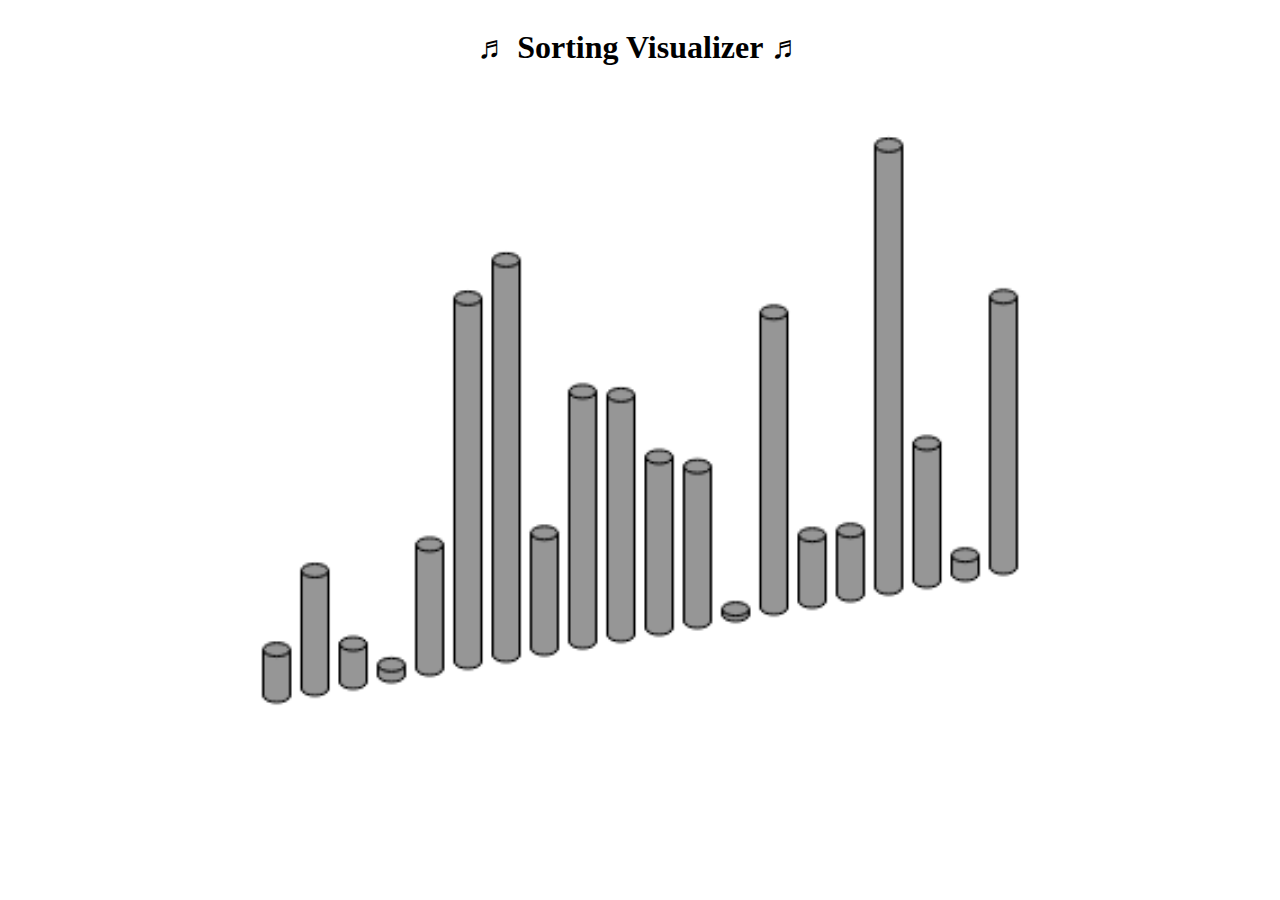
<file: JS projects/3D  Sorting Visualizer/index.html>
<!DOCTYPE html>
<html lang="en">
<head>
    <meta charset="UTF-8">
    <meta name="viewport" content="width=device-width, initial-scale=1.0">
    <title>Sorting Visualizer</title>
    <link rel="stylesheet" href="style.css">
</head>
<body>
    <h1>♬ Sorting Visualizer ♬</h1>
    <canvas id="myCanvas"></canvas>

    <script src="column.js"></script>
    <script src="app.js"></script>
    <script src="app.js"></script>
</body>
</html>
</file>
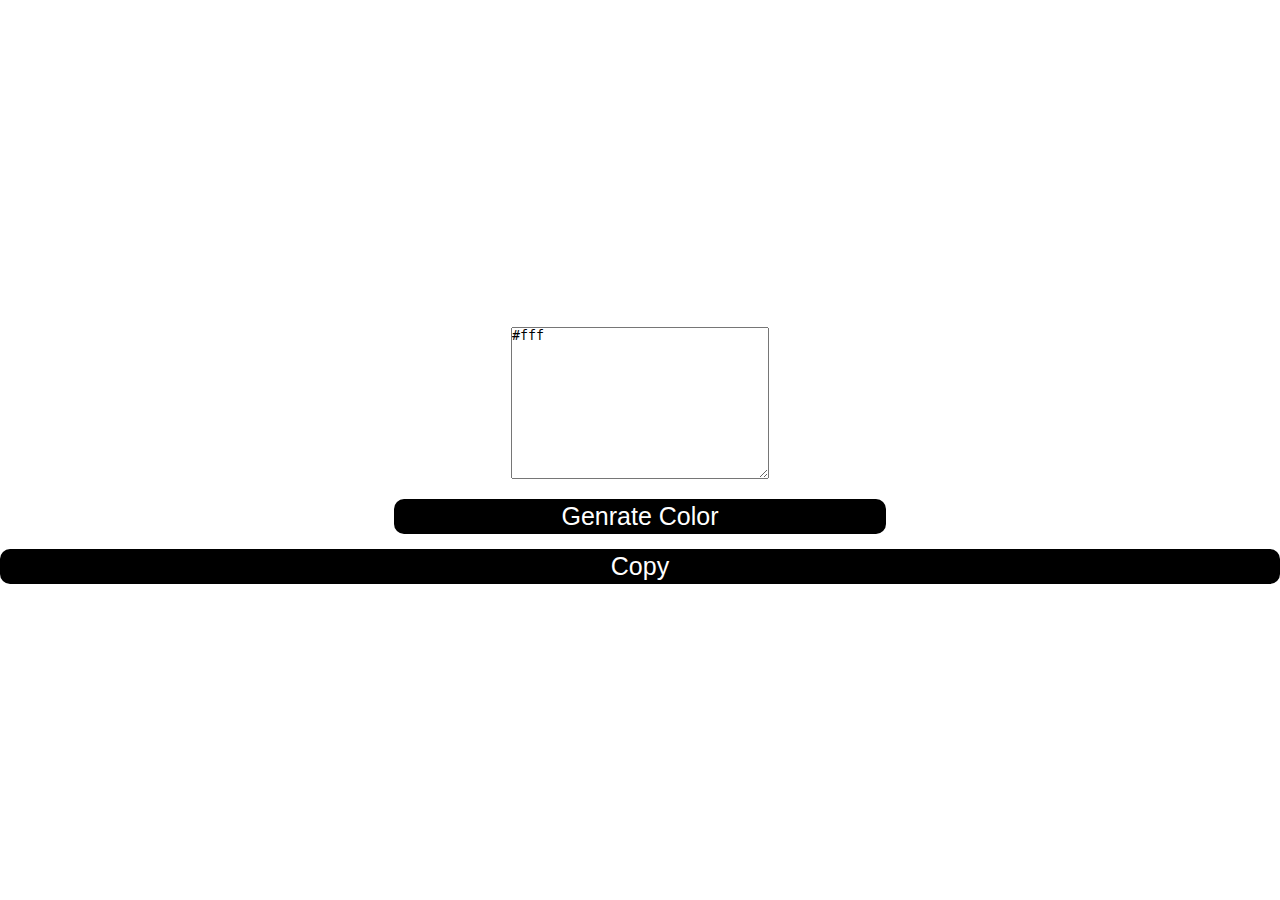
<file: JS projects/Colour Genrator/index.htm>
<!DOCTYPE html>
<html lang="en">
  <head>
    <meta charset="UTF-8" />
    <meta name="viewport" content="width=device-width, initial-scale=1.0" />
    <title>Colour Genrator</title>
    <link rel="stylesheet" href="style.css" />
  </head>
  <body>
    <div class="main">
      <div class="container">
        <h2 id="color-code"><textarea name="" id="hex-col" cols="30" rows="10">#fff</textarea></h2>
        <button id="btn">Genrate Color</button>
      </div>
<button id="copy-col" onclick="copyToClipboard()">Copy</button>
    </div>
    <script src="app.js"></script>
  </body>
</html>
</file>
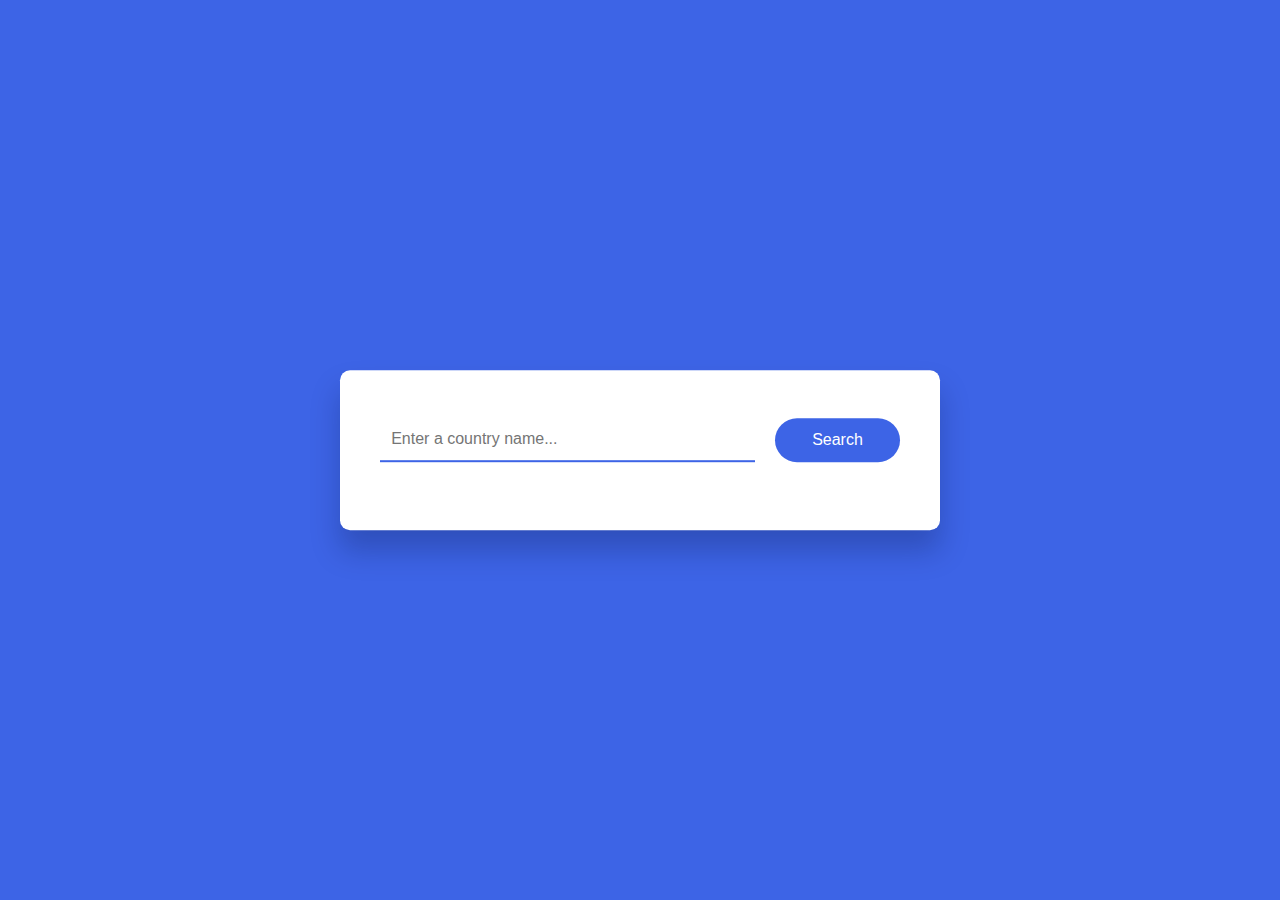
<file: JS projects/Country Guide/index.htm>
<!DOCTYPE html>
<html lang="en">
  <head>
    <meta charset="UTF-8" />
    <meta name="viewport" content="width=device-width, initial-scale=1.0" />
    <title>Country Guide</title>
    <link rel="stylesheet" href="style.css" />
  </head>
  <body>
    <div class="container">
      <div class="search-wrapper">
        <input
          type="text"
          id="country-inp"
          placeholder="Enter a country name..."
        />
        <button id="search-btn" >Search</button>
      </div>
      <div id="result"></div>
    </div>
    <script src="app.js"></script>
  </body>
</html>
</file>
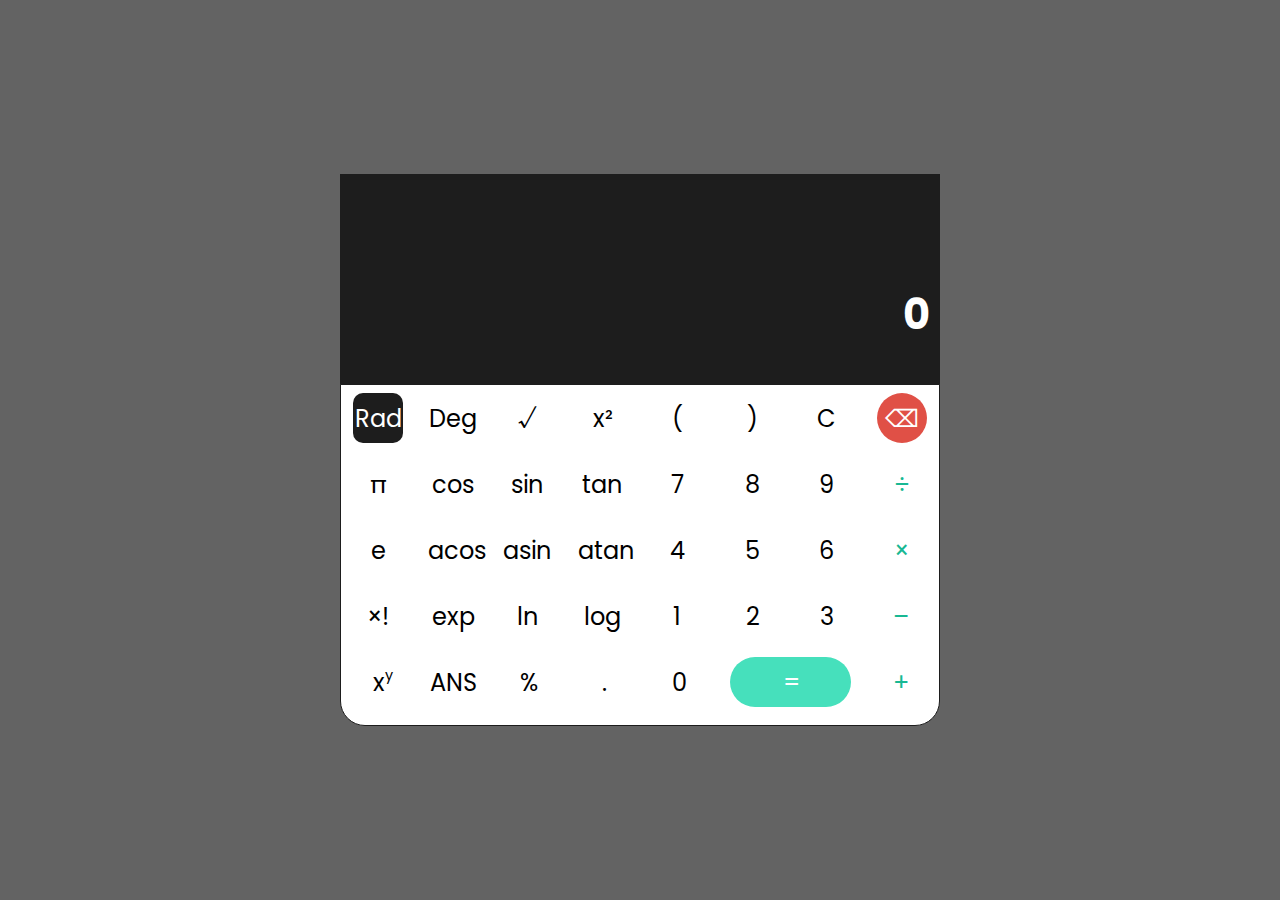
<file: JS projects/Scientific-Calculator/index.html>
<!DOCTYPE html>
<html lang="en">
<head>
    <meta charset="UTF-8">
    <meta name="viewport" content="width=device-width, initial-scale=1.0">
    <title>scifi calci</title>
    <link rel="preconnect" href="https://fonts.googleapis.com">
    <link rel="preconnect" href="https://fonts.gstatic.com" crossorigin>
    <link href="https://fonts.googleapis.com/css2?family=Poppins&display=swap" rel="stylesheet">
    <link rel="stylesheet" href="style.css">
</head>
<body>
    <div class="calculator">
        <div class="calc-container">
            <div class="output">
                <div class="operation">
                    <div class="value"></div>
                </div>
                <div class="result">
                    <div class="value">0</div>
                </div>
            </div>
            <div class="input"></div>
        </div>
        
    </div>
    <script src="calculator.js"></script>
</body>
</html>
</file>
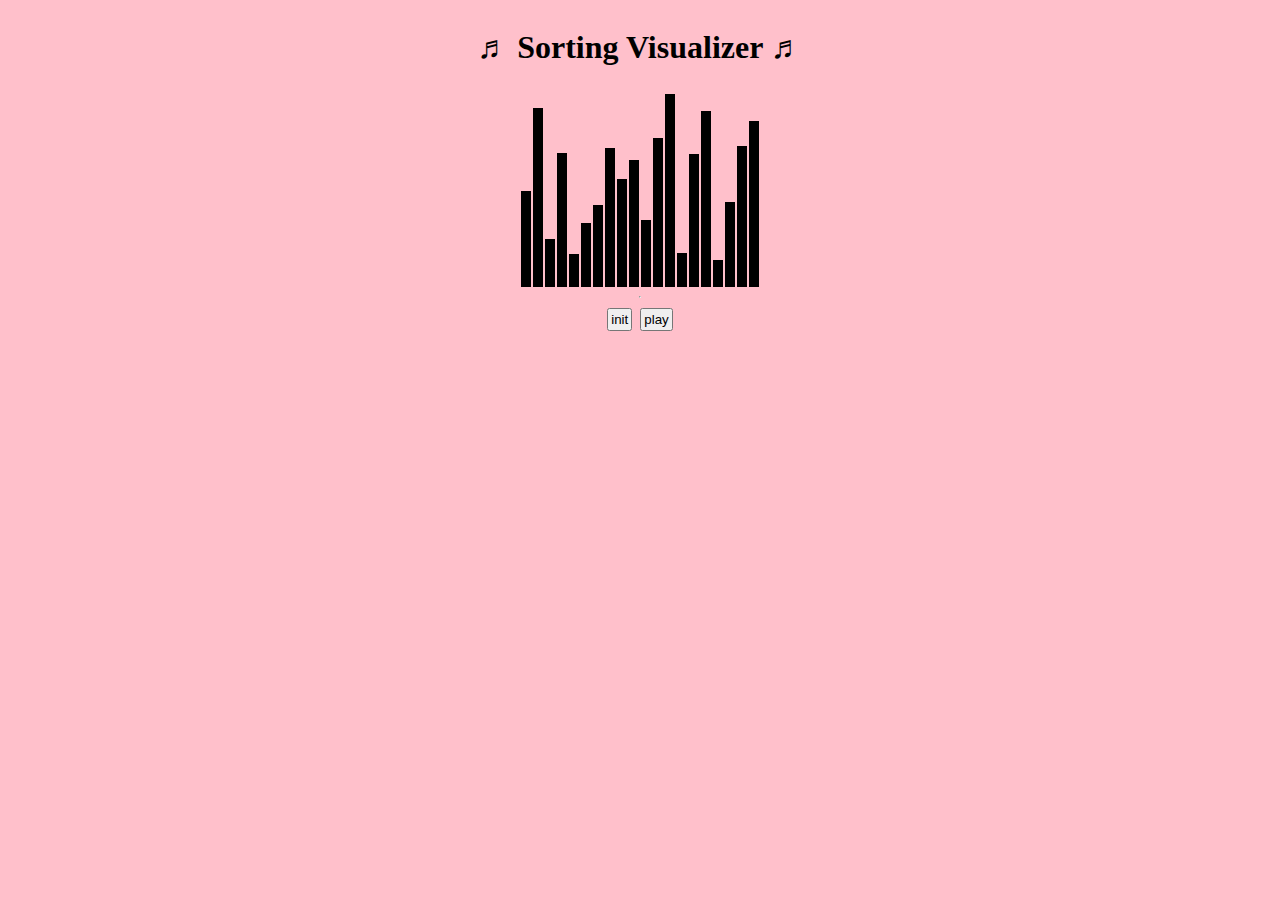
<file: JS projects/Sorting Visualizer/index.html>
<!DOCTYPE html>
<html lang="en">
  <head>
    <meta charset="UTF-8" />
    <meta name="viewport" content="width=device-width, initial-scale=1.0" />
    <title>Sorting Visualizer</title>
    <link rel="stylesheet" href="style.css" />
  </head>
  <body>
    <h1>♬ Sorting Visualizer ♬</h1>

    <div id="container"></div>
    <hr>
    <div>
        <button id="init" onclick="init()">init</button>
        <button id="play"  onclick="play()">play</button>
    </div>
   


    <script src="app.js"></script>
  </body>
</html>
</file>
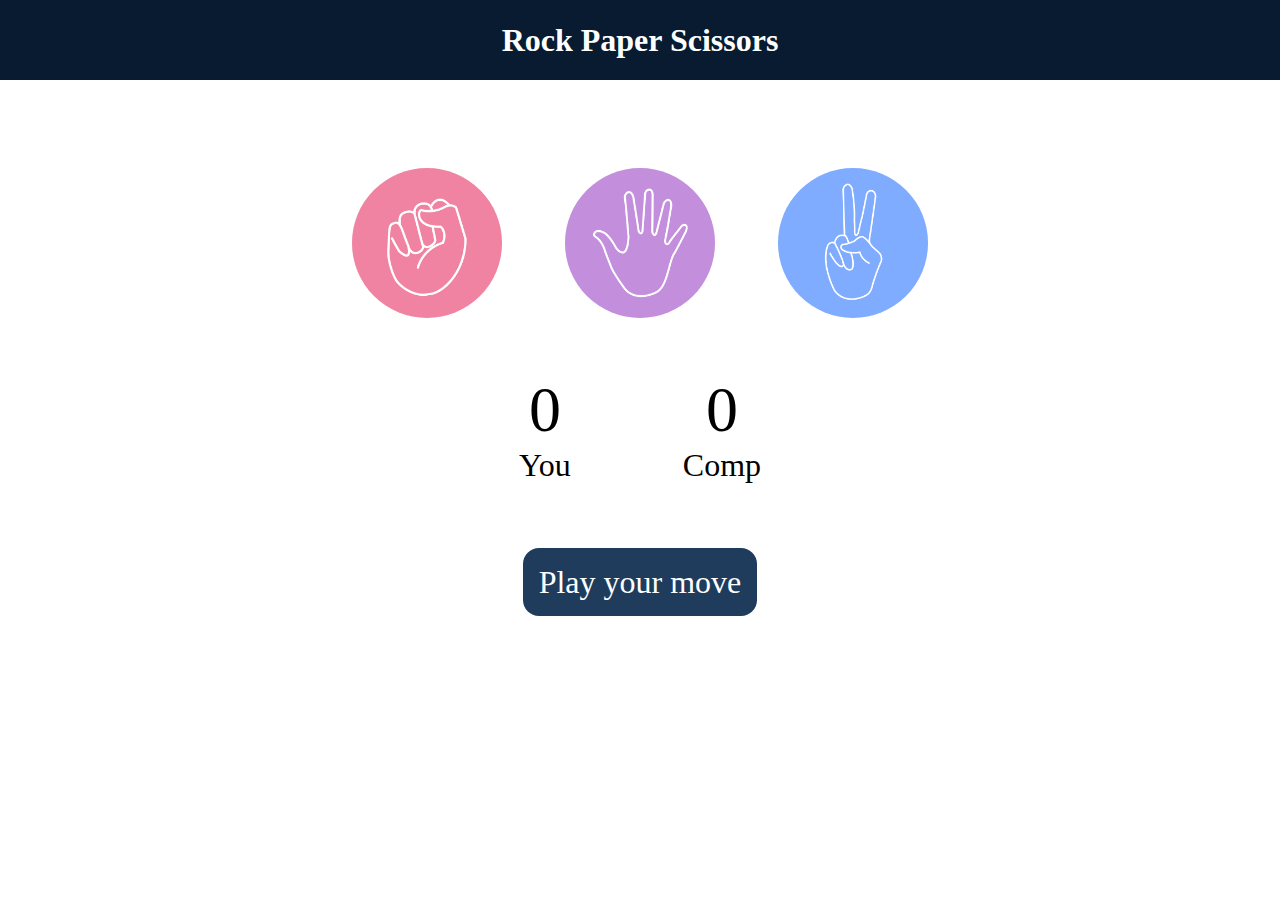
<file: JS projects/Stone paper scissor/index.htm>
<!DOCTYPE html>
<html lang="en">
  <head>
    <meta charset="UTF-8" />
    <meta name="viewport" content="width=device-width, initial-scale=1.0" />
    <title>Rock Paper Scissors Game</title>
    <link rel="stylesheet" href="style.css" />
  </head>
  <body>
    <h1>Rock Paper Scissors</h1>
    <div class="choices">
      <div class="choice" id="rock">
        <img src="./images/rock.png" />
      </div>
      <div class="choice" id="paper">
        <img src="./images/paper.png" />
      </div>
      <div class="choice" id="scissors">
        <img src="./images/scissors.png" />
      </div>
    </div>

    <div class="score-board">
      <div class="score">
        <p id="user-score">0</p>
        <p>You</p>
      </div>
      <div class="score">
        <p id="comp-score">0</p>
        <p>Comp</p>
      </div>
    </div>

    <div class="msg-container">
      <p id="msg">Play your move</p>
    </div>
    <script src="app.js"></script>
  </body>
</html>
</file>
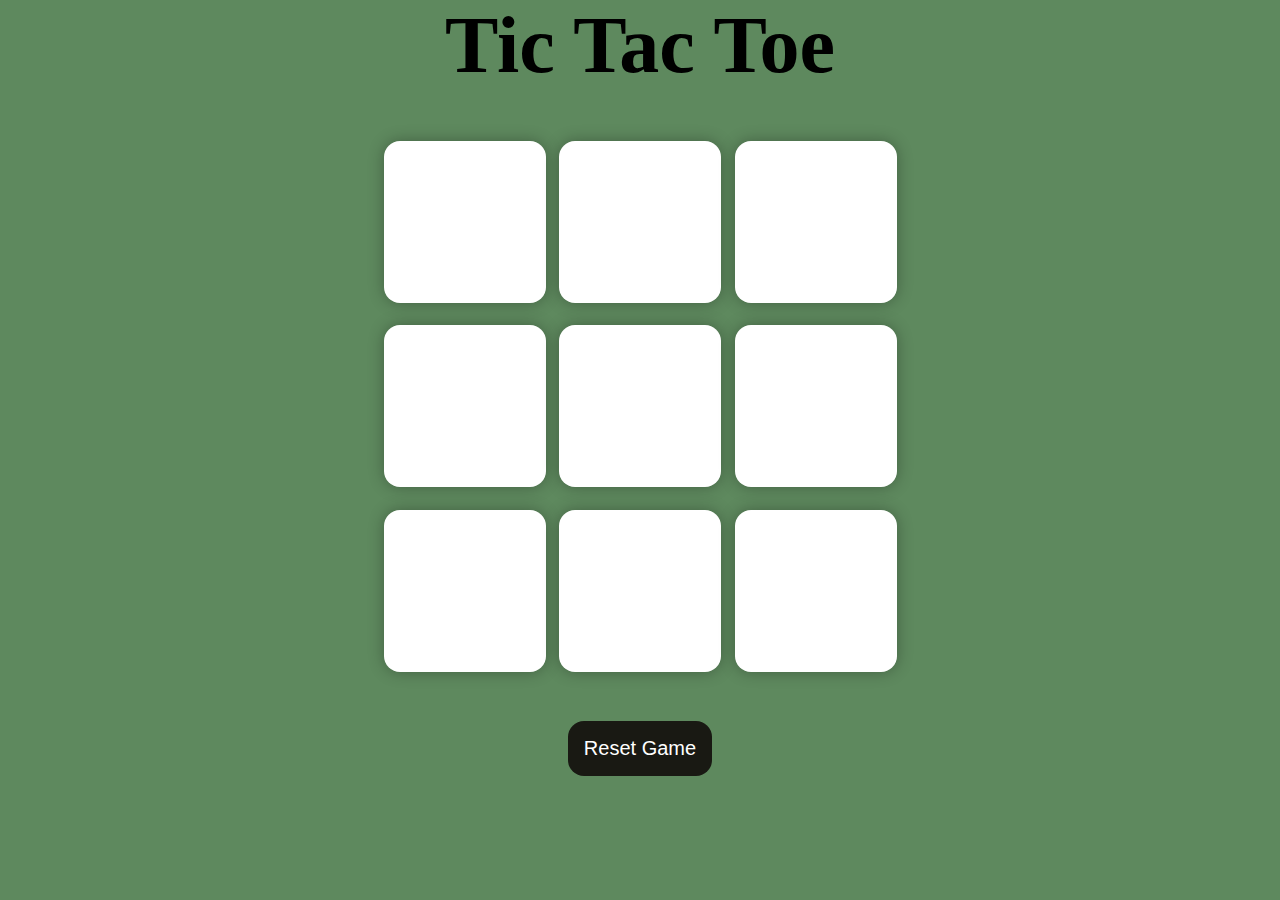
<file: JS projects/Tic Tac Toe/index.htm>
<!DOCTYPE html>
<html lang="en">
  <head>
    <meta charset="UTF-8" />
    <meta name="viewport" content="width=device-width, initial-scale=1.0" />
    <title>Tic-Tac-Toe Game</title>
    <link rel="stylesheet" href="style.css" />
  </head>
  <body>
    <div class="msg-container hide">
      <p id="msg">Winner</p>
      <button id="new-btn">New Game</button>
    </div>
    <main>
      <h1>Tic Tac Toe</h1>
      <div class="container">
        <div class="game">
          <button class="box"></button>
          <button class="box"></button>
          <button class="box"></button>
          <button class="box"></button>
          <button class="box"></button>
          <button class="box"></button>
          <button class="box"></button>
          <button class="box"></button>
          <button class="box"></button>
        </div>
      </div>
      <button id="reset-btn">Reset Game</button>
    </main>
    <script src="app.js"></script>
  </body>
</html>
</file>
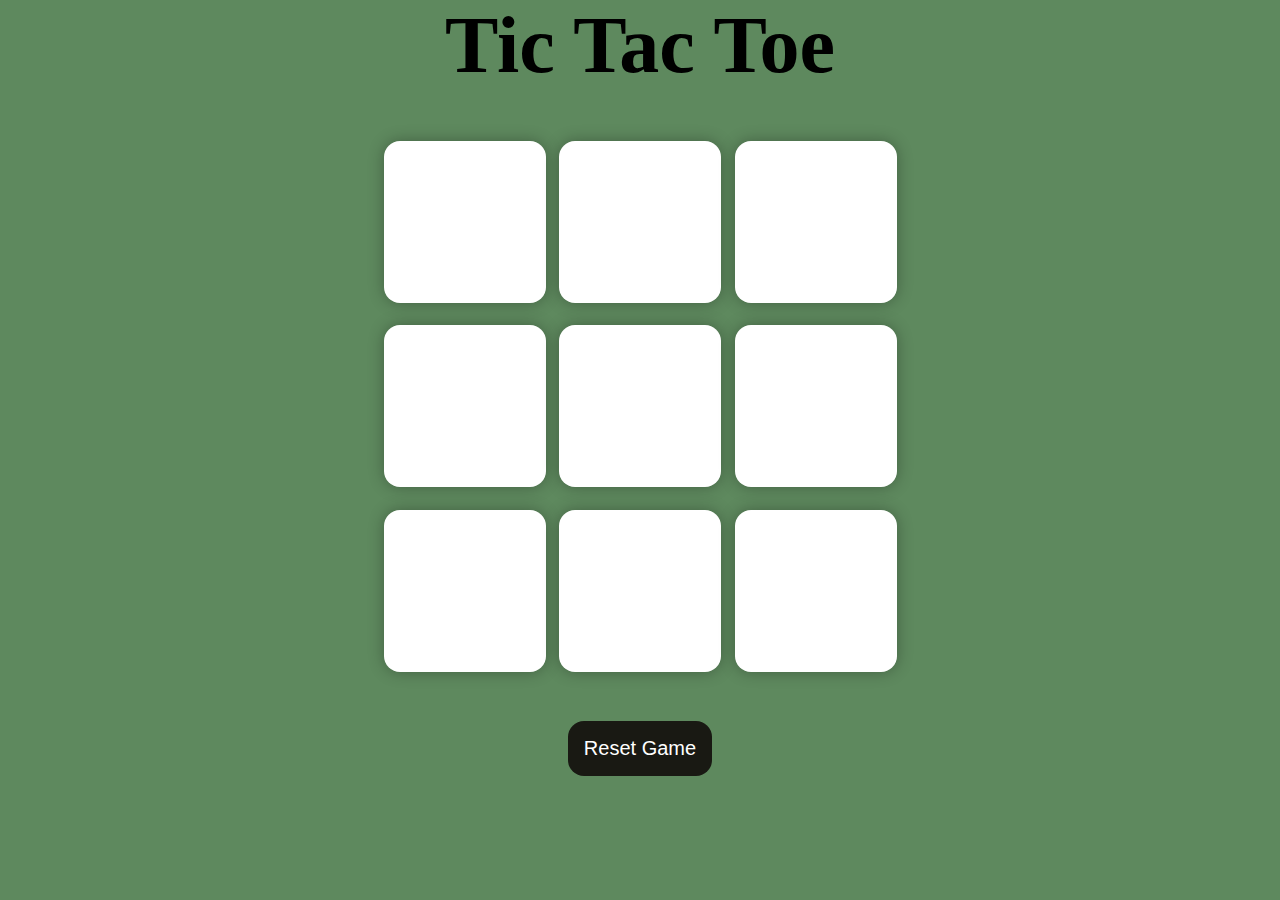
<file: JS projects/Tic Tac Toe/index.html>
<!DOCTYPE html>
<html lang="en">
  <head>
    <meta charset="UTF-8" />
    <meta name="viewport" content="width=device-width, initial-scale=1.0" />
    <title>Tic-Tac-Toe Game</title>
    <link rel="stylesheet" href="style.css" />
  </head>
  <body>
    <div class="msg-container hide">
      <p id="msg">Winner</p>
      <button id="new-btn">New Game</button>
    </div>
    <main>
      <h1>Tic Tac Toe</h1>
      <div class="container">
        <div class="game">
          <button class="box"></button>
          <button class="box"></button>
          <button class="box"></button>
          <button class="box"></button>
          <button class="box"></button>
          <button class="box"></button>
          <button class="box"></button>
          <button class="box"></button>
          <button class="box"></button>
        </div>
      </div>
      <button id="reset-btn">Reset Game</button>
    </main>
    <script src="app.js"></script>
  </body>
</html>
</file>
<file: JS projects/3D  Sorting Visualizer/style.css>
body {
  display: flex;
  flex-direction: column;
  align-items: center;
}
canvas{
  height: 100;
  width: 100vh;
}
</file>
<file: JS projects/Colour Genrator/style.css>
* {
  margin: 0;
  padding: 0;
  box-sizing: border-box;
}
#copyText {
  width: 10%;
  height: 10%;
  display: flex;
  float: right;
  font-size: 19px;
}
.color {
  border: none;
  font-size: 2rem;
  display: flex;
  justify-content: center;
  align-items: center;
}
body {
  transition: 2s;
  font-family: serif;
}
.main {
  width: 100vw;
  height: 100vh;
  display: flex;
  flex-direction: column;
  justify-content: center;
  align-items: center;
}
.container {
  width: 40%;
  padding: 10px;
  border-radius: 10px;
  font-size: 40px;
  background-color: #fff;
  text-align: center;
}

button {
  border-radius: 10px;
  width: 100%;
  border: none;
  display: block;
  font-size: 25px;
  margin-top: 5px;
  padding: 3px;
  background-color: #000;
  color: #fff;
  text-align: center;
}
button:hover {
  cursor: pointer;
}
</file>
<file: JS projects/Country Guide/style.css>
* {
  margin: 0;
  padding: 0;
  box-sizing: border-box;
  font-family: "Lucida Sans", "Lucida Sans Regular", "Lucida Grande",
    "Lucida Sans Unicode", Geneva, Verdana, sans-serif;
}
body {
  background-color: #3d64e6;
}

.container {
  background-color: #fff;
  width: 80vw;
  max-width: 37.5em;
  padding: 3em 2.5em;
  position: absolute;
  transform: translate(-50%, -50%);
  top: 50%;
  left: 50%;
  border-radius: 10px;
  box-shadow: 0 1.25em 1.8em rgba(8, 21, 65, 0.25);
}
.search-wrapper {
  display: grid;
  grid-template-columns: 9fr 3fr;
  gap: 1.25em;
}

.search-wrapper input {
  font-size: 1em;
  padding: 0 0.7em;
  border: none;
  border-bottom: 2px solid #3d64e6;
  outline: none;
  color: #222a43;
}
.search-wrapper button {
  font-size: 1em;
  color: #fff;
  padding: 0.8rem 0;
  border: none;
  border-radius: 1.5em;
  background-color: #3d64e6;
}
button:hover {
  background-color: #4a74ffdb;
  cursor: pointer;
}
#result {
  margin-top: 1.25em;
}
.container .flag-img {
  display: block;
  width: 45%;
  min-width: 7.5em;
  margin: 1.8em auto 1.2em auto;
}
.container h2 {
  font-weight: 600;
  color: #222a43;
  text-align: center;
  text-transform: uppercase;
  letter-spacing: 2px;
  margin-bottom: 1.8em;
}
.container h4 {
  display: inline;
  font-weight: 500;
  color: #222a43;
}
.container span {
  color: #5d6274;
}

.container h3 {
  text-align: center;
  font-size: 1.2em;
  font-weight: 400;
  color: #ff465a;
}
.data-wrapper {
  margin-bottom: 1em;
  letter-spacing: 0.3px;
}
</file>
<file: JS projects/Scientific-Calculator/style.css>
*{
    padding: 0;
    margin: 0;
    background-origin: padding-box;
    font-family: 'Poppins', sans-serif;
}

html{
    font-size: 16px;
    background-color: #636363;
}

.calculator{
    position: absolute;

    top: 50%;
    left: 50%;

    transform: translate(-50%, -50%);
}

.calc-container{
    background-color: #1d1d1d;

    width: 600px;
    height: auto;

    border-radius: 0 0 30px 30px;
}

.output{
    width: 100%;;
}   

.operation{
    width: 600px;
    height: 70px;

    color: #878787;

    font-size: 1.9em;
    font-weight: bold;

    position: relative;
    overflow: hidden;
}
.operation .value{
    position: absolute;

    bottom: 5px;
    right : 10px;
    
    white-space: nowrap;
    overflow: hidden;
}

.result{
    width: 600px;
    height: 140px;

    color: #FFF;

    font-size: 2.6em;
    font-weight: bold;
    
    overflow: hidden;
    position: relative;
}

.result .value{
    position: absolute;

    top: 50%;
    transform: translateY(-50%);
    right : 10px;
    
    white-space: nowrap;
    overflow: hidden;
}


.input{
    background-color: #FFF;

    border-radius: 0 0 25px 25px;
    border: 1px solid #1d1d1d;
    height: 340px;
}

.row {
    display: flex;
    justify-content: space-around;
    align-items: center;
}

.row button{
    width: 50px;
    height: 50px;

    font-size: 1.5em;

    border: none;
    border-radius: 50%;
    background-color: transparent;

    margin : 8px;

    cursor: pointer;
}

.row button:hover{
    font-weight: bold;
}

.row #calculate{
    color: #FFF;
    background-color: #46e0bc;
    width : 121px;
    border-radius: 50px;
}
.row #delete{
    color: #FFF;
    background-color: #e05046;
}

#division, #multiplication, #subtraction, #addition {
    color: #18b893;
}

.input button span{
    font-size: 0.6em;
    position: absolute;
}

.active-angle{
    background-color: #1d1d1d !important;
    color: #FFF !important;
    border-radius: 10px !important;
}
</file>
<file: JS projects/Sorting Visualizer/style.css>
#container{
    height: 200px;
    display: flex;
    align-items: flex-end;
}
body{
    display: flex;
    align-items: center;
   flex-direction: column;
   background-color: pink;
}
.bar{
    width: 10px;
    background: #000;
    margin: 1px;
}
button{
    margin: 2px;
    padding: 2px;
    color: black;
}
button:hover{
    cursor: pointer;
}
</file>
<file: JS projects/Stone paper scissor/style.css>
* {
  margin: 0;
  padding: 0;
  text-align: center;
}

h1 {
  background-color: #081b31;
  color: #fff;
  height: 5rem;
  line-height: 5rem;
}

.choice {
  height: 165px;
  width: 165px;
  border-radius: 50%;
  display: flex;
  justify-content: center;
  align-items: center;
}

.choice:hover {
  cursor: pointer;
  background-color: #081b31;
}

img {
  height: 150px;
  width: 150px;
  object-fit: cover;
  border-radius: 50%;
}

.choices {
  display: flex;
  justify-content: center;
  align-items: center;
  gap: 3rem;
  margin-top: 5rem;
}

.score-board {
  display: flex;
  justify-content: center;
  align-items: center;
  font-size: 2rem;
  margin-top: 3rem;
  gap: 7rem;
}

#user-score,
#comp-score {
  font-size: 4rem;
}

.msg-container {
  margin-top: 5rem;
}

#msg {
  background-color: #1f3c5d;
  color: #fff;
  font-size: 2rem;
  display: inline;
  padding: 1rem;
  border-radius: 1rem;
}
#msg:hover{
  cursor: pointer;
}
</file>
<file: JS projects/Tic Tac Toe/style.css>
* {
  margin: 0;
  padding: 0;
}

body {
  background-color: #5e895e;
  text-align: center;
}
main h1{
  font-size: 80px;
}
.container {
  height: 70vh;
  display: flex;
  justify-content: center;
  align-items: center;
}

.game {
  height: 60vmin;
  width: 60vmin;
  display: flex;
  flex-wrap: wrap;
  justify-content: center;
  align-items: center;
  gap: 1.5vmin;
}

.box {
  height: 18vmin;
  width: 18vmin;
  border-radius: 1rem;
  border: none;
  box-shadow: 0 0 1rem rgba(0, 0, 0, 0.3);
  font-size: 8vmin;
  color: #2e766b;
  background-color: #fff;
}

#reset-btn {
  padding: 1rem;
  font-size: 1.25rem;
  background-color: #191913;
  color: #fff;
  border-radius: 1rem;
  border: none;
}
#new-btn:hover,
#reset-btn:hover {
  cursor: pointer;
  background-color: rgba(563, 530, 240, 0.3);
}
.box:hover {
  cursor: help;
  background-color: #fff;
}
#new-btn {
  padding: 1rem;
  font-size: 1.25rem;
  background-color: #191913;
  color: #fff;
  border-radius: 1rem;
  border: none;
}

#msg {
  color: #ffffc7;
  font-size: 5vmin;
}

.msg-container {
  height: 100vmin;
  display: flex;
  justify-content: center;
  align-items: center;
  flex-direction: column;
  gap: 4rem;
}

.hide {
  display: none;
}
</file>
